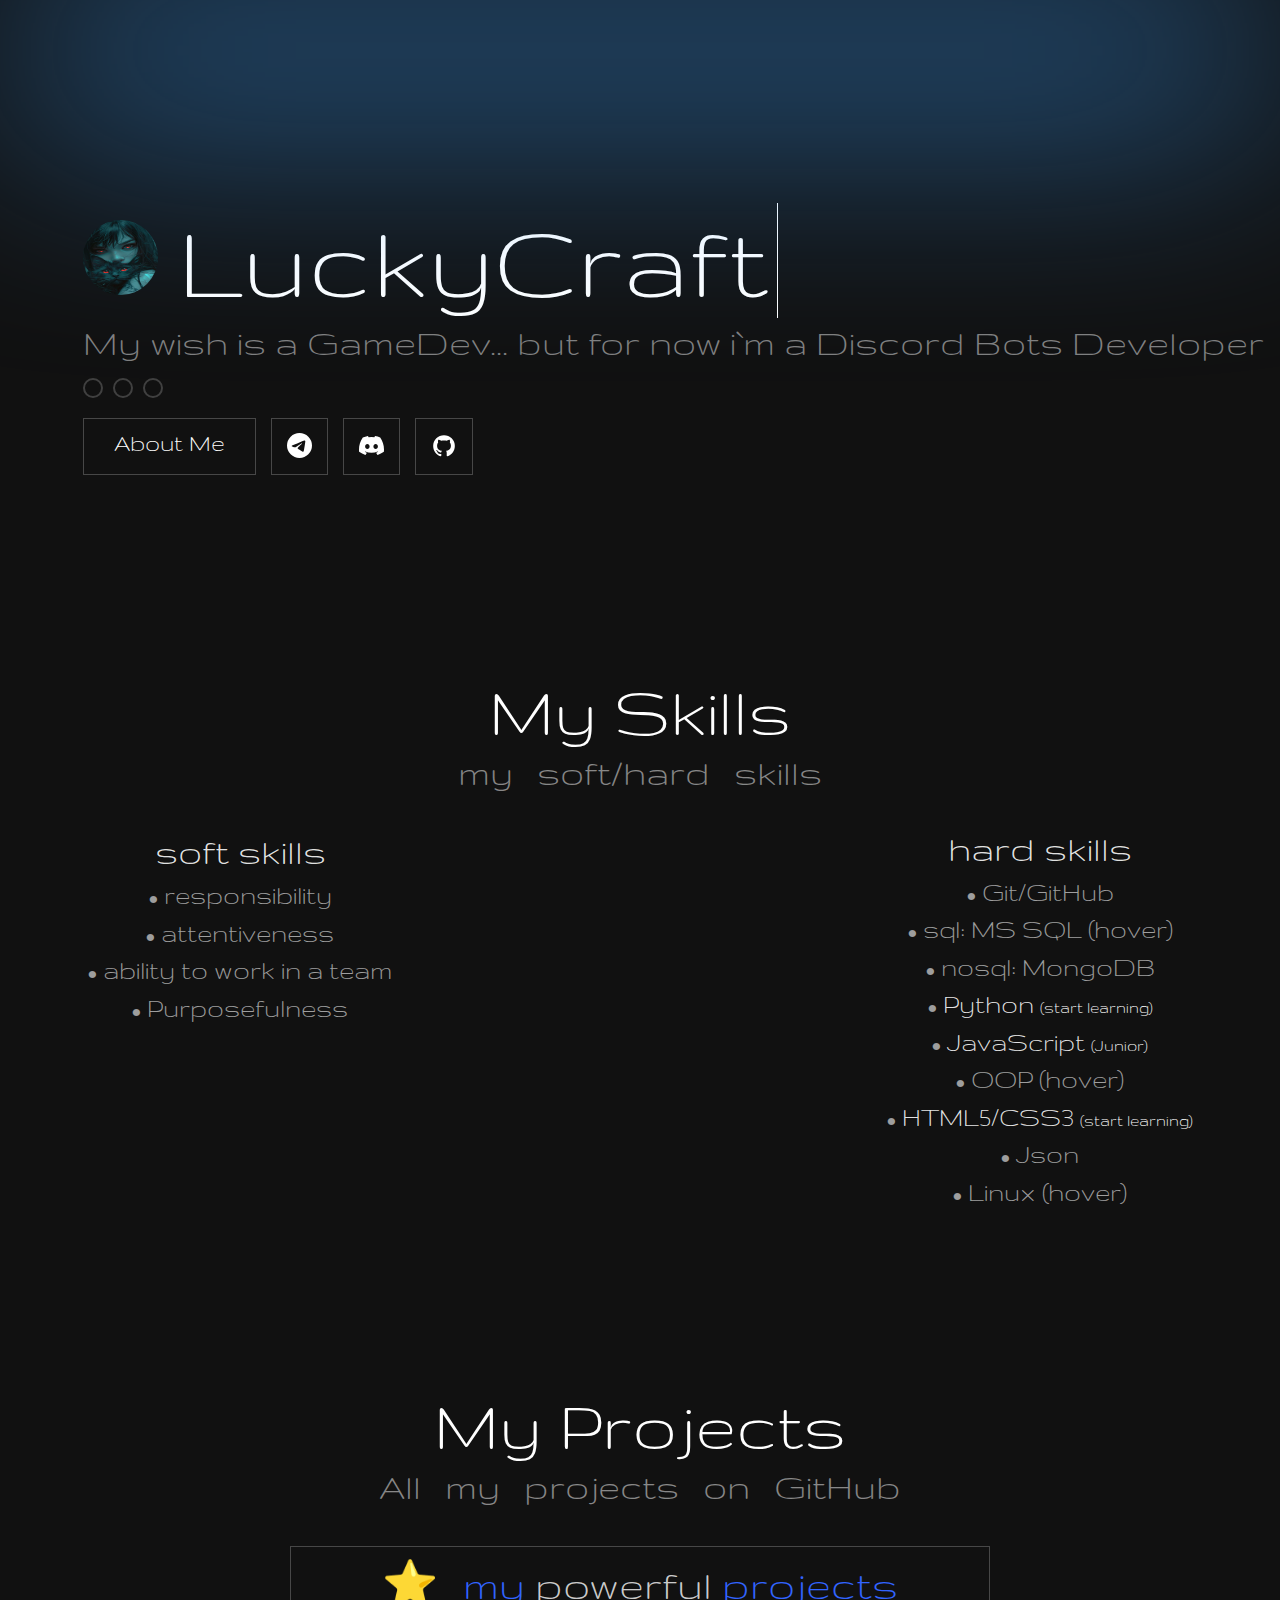
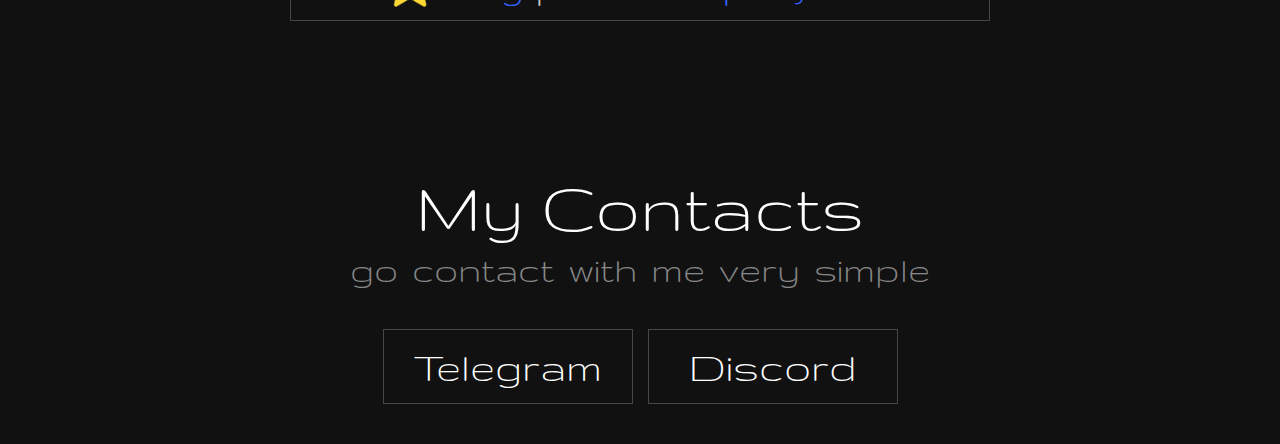
<file: index.html>
<!DOCTYPE html>
<html>
<head>
	<title>My Profile</title>
	<link rel="shortcut icon" href="./logo.jpg" />
	<link rel="preconnect" href="https://fonts.googleapis.com">
	<link rel="preconnect" href="https://fonts.gstatic.com" crossorigin>
	<link href="https://fonts.googleapis.com/css2?family=Gruppo&display=swap" rel="stylesheet">

	<link rel="stylesheet" type="text/css" href="base.css" />
</head>

<body style="background: #111111; font-family: Gruppo;">
	<div class="nav__light"></div>
	<div class="general">
  		<img style="position: relative; top: 210px; height: 75px; width: 75px; border-radius: 500px;" src="./logo.jpg"> 

		<p class="luckycraft">LuckyCraft</p>
		<p style="font-size: 40px; color: #808080; height: 15px;">My wish is a GameDev... but for now i`m a Discord Bots Developer</p>
		<div class="row">	
			<div class="circle"></div>
			<div style="margin-left: 10px;" class="circle"></div>
			<div style="margin-left: 10px;" class="circle"></div>
		</div>
		<div style="margin-top: 20px;" class="row">
			<a href="about-me.html" class="general_button">About Me</a>
			<a href="https://t.me/ImLuckyCraft" target="_blank" style="padding: 12.5px 15px;" class="general_button tooltip"><span class="tooltiptext">Telegram</span><svg transform="translate(0 2)" xmlns="http://www.w3.org/2000/svg" width="25" height="25" fill="currentColor" class="bi bi-youtube" viewBox="0 0 16 16"><path d="M16 8A8 8 0 1 1 0 8a8 8 0 0 1 16 0zM8.287 5.906c-.778.324-2.334.994-4.666 2.01-.378.15-.577.298-.595.442-.03.243.275.339.69.47l.175.055c.408.133.958.288 1.243.294.26.006.549-.1.868-.32 2.179-1.471 3.304-2.214 3.374-2.23.05-.012.12-.026.166.016.047.041.042.12.037.141-.03.129-1.227 1.241-1.846 1.817-.193.18-.33.307-.358.336a8.154 8.154 0 0 1-.188.186c-.38.366-.664.64.015 1.088.327.216.589.393.85.571.284.194.568.387.936.629.093.06.183.125.27.187.331.236.63.448.997.414.214-.02.435-.22.547-.82.265-1.417.786-4.486.906-5.751a1.426 1.426 0 0 0-.013-.315.337.337 0 0 0-.114-.217.526.526 0 0 0-.31-.093c-.3.005-.763.166-2.984 1.09z"/></svg></a>
			<a href="https://discord.com/users/822932254644895794" target="_blank" style="padding: 12.5px 15px;" class="general_button tooltip"><span class="tooltiptext">Discord</span><svg transform="translate(0 2)" xmlns="http://www.w3.org/2000/svg" width="25" height="25" fill="currentColor" class="bi bi-discord" viewBox="0 0 16 16"><path d="M13.545 2.907a13.227 13.227 0 0 0-3.257-1.011.05.05 0 0 0-.052.025c-.141.25-.297.577-.406.833a12.19 12.19 0 0 0-3.658 0 8.258 8.258 0 0 0-.412-.833.051.051 0 0 0-.052-.025c-1.125.194-2.22.534-3.257 1.011a.041.041 0 0 0-.021.018C.356 6.024-.213 9.047.066 12.032c.001.014.01.028.021.037a13.276 13.276 0 0 0 3.995 2.02.05.05 0 0 0 .056-.019c.308-.42.582-.863.818-1.329a.05.05 0 0 0-.01-.059.051.051 0 0 0-.018-.011 8.875 8.875 0 0 1-1.248-.595.05.05 0 0 1-.02-.066.051.051 0 0 1 .015-.019c.084-.063.168-.129.248-.195a.05.05 0 0 1 .051-.007c2.619 1.196 5.454 1.196 8.041 0a.052.052 0 0 1 .053.007c.08.066.164.132.248.195a.051.051 0 0 1-.004.085 8.254 8.254 0 0 1-1.249.594.05.05 0 0 0-.03.03.052.052 0 0 0 .003.041c.24.465.515.909.817 1.329a.05.05 0 0 0 .056.019 13.235 13.235 0 0 0 4.001-2.02.049.049 0 0 0 .021-.037c.334-3.451-.559-6.449-2.366-9.106a.034.034 0 0 0-.02-.019Zm-8.198 7.307c-.789 0-1.438-.724-1.438-1.612 0-.889.637-1.613 1.438-1.613.807 0 1.45.73 1.438 1.613 0 .888-.637 1.612-1.438 1.612Zm5.316 0c-.788 0-1.438-.724-1.438-1.612 0-.889.637-1.613 1.438-1.613.807 0 1.451.73 1.438 1.613 0 .888-.631 1.612-1.438 1.612Z"/></svg></a>
			<a href="https://github.com/ImLuckyCraft" target="_blank" style="padding: 12.5px 15px;" class="general_button tooltip"><span class="tooltiptext">GitHub</span><svg transform="translate(0 2)" xmlns="http://www.w3.org/2000/svg" width="26" height="26" viewBox="0 0 24 24"><path fill="currentColor" d="M12 2A10 10 0 0 0 2 12c0 4.42 2.87 8.17 6.84 9.5c.5.08.66-.23.66-.5v-1.69c-2.77.6-3.36-1.34-3.36-1.34c-.46-1.16-1.11-1.47-1.11-1.47c-.91-.62.07-.6.07-.6c1 .07 1.53 1.03 1.53 1.03c.87 1.52 2.34 1.07 2.91.83c.09-.65.35-1.09.63-1.34c-2.22-.25-4.55-1.11-4.55-4.92c0-1.11.38-2 1.03-2.71c-.1-.25-.45-1.29.1-2.64c0 0 .84-.27 2.75 1.02c.79-.22 1.65-.33 2.5-.33c.85 0 1.71.11 2.5.33c1.91-1.29 2.75-1.02 2.75-1.02c.55 1.35.2 2.39.1 2.64c.65.71 1.03 1.6 1.03 2.71c0 3.82-2.34 4.66-4.57 4.91c.36.31.69.92.69 1.85V21c0 .27.16.59.67.5C19.14 20.16 22 16.42 22 12A10 10 0 0 0 12 2Z"/></svg></a>
		</div>
	</div>

	<p style="text-align: center; font-size: 75px; margin-top: 200px; height: 3.5px;">My Skills</p>
	<p style="text-align: center; font-size: 40px; color: rgb(255,255,255,0.5); word-spacing: 15px;">my soft/hard skills</p>
	<div style="display: fixed; margin-right: 50em; text-align: center;" class="softSkills">
		<p style="font-size: 40px; color: rgb(255,255,255,0.9); height: 10px;">soft skills</p>
		<p style="font-size: 27.5px; color: rgb(255,255,255,0.6); height: 10px;"><span style="font-size: 21px; color: rgb(255,255,255,0.6);">•</span> responsibility</p>
		<p style="font-size: 27.5px; color: rgb(255,255,255,0.6); height: 10px;"><span style="font-size: 21px; color: rgb(255,255,255,0.6);">•</span> attentiveness</p>
		<p style="font-size: 27.5px; color: rgb(255,255,255,0.6); height: 10px;"><span style="font-size: 21px; color: rgb(255,255,255,0.6);">•</span> ability to work in a team</p>
		<p style="font-size: 27.5px; color: rgb(255,255,255,0.6); height: 10px;"><span style="font-size: 21px; color: rgb(255,255,255,0.6);">•</span> Purposefulness</p>
	</div>
	<div style="margin-left: 50em; margin-top: -13.5em; text-align: center;" class="hardSkills">
		<p style="font-size: 40px; color: rgb(255,255,255,0.9); height: 10px;">hard skills</p>
		<p style="font-size: 27.5px; color: rgb(255,255,255,0.6); height: 10px;"><span style="font-size: 21px; color: rgb(255,255,255,0.6);">•</span> Git/GitHub</p>
		<p style="font-size: 27.5px; color: rgb(255,255,255,0.6); height: 10px;"><span style="font-size: 21px; color: rgb(255,255,255,0.6);">•</span> sql: MS SQL (hover)</p>
		<p style="font-size: 27.5px; color: rgb(255,255,255,0.6); height: 10px;"><span style="font-size: 21px; color: rgb(255,255,255,0.6);">•</span> nosql: MongoDB</p>
		<p style="font-size: 27.5px; color: rgb(255,255,255,0.9); height: 10px;"><span style="font-size: 21px; color: rgb(255,255,255,0.6);">•</span> Python <span style="font-size: 17px;">(start learning)</span></p>
		<p style="font-size: 27.5px; color: rgb(255,255,255,0.9); height: 10px;"><span style="font-size: 21px; color: rgb(255,255,255,0.6);">•</span> JavaScript <span style="font-size: 17px;">(Junior)</span></p>
		<p style="font-size: 27.5px; color: rgb(255,255,255,0.6); height: 10px;"><span style="font-size: 21px; color: rgb(255,255,255,0.6);">•</span> OOP (hover)</p>
		<p style="font-size: 27.5px; color: rgb(255,255,255,0.9); height: 10px;"><span style="font-size: 21px; color: rgb(255,255,255,0.6);">•</span> HTML5/CSS3 <span style="font-size: 17px;">(start learning)</span></p>
		<p style="font-size: 27.5px; color: rgb(255,255,255,0.6); height: 10px;"><span style="font-size: 21px; color: rgb(255,255,255,0.6);">•</span> Json</p>
		<p style="font-size: 27.5px; color: rgb(255,255,255,0.6); height: 10px;"><span style="font-size: 21px; color: rgb(255,255,255,0.6);">•</span> Linux (hover)</p>
	</div>

	<p style="text-align: center; font-size: 75px; margin-top: 200px; height: 3.5px;">My Projects</p>
	<p style="text-align: center; font-size: 40px; color: rgb(255,255,255,0.5); word-spacing: 15px;">All my projects on GitHub</p>

	<div onMouseOver="this.style.border='1px solid rgb(120, 120, 120)'" 
	    onMouseOut="this.style.border='1px solid #474747'" style="margin: auto auto; border: 1.5px solid #474747; width: 700px; height: 75px; text-align: center;">
		<a href="https://github.com/ImLuckyCraft" target="_blank" style="position: relative; top: 10px; text-decoration: none; font-size: 45px; color: rgb(50, 100, 255)"><span style="margin-right: 15px; font-weight: bold; color: rgb(50, 100, 255)">⭐</span> my <span style="color: rgb(255,255,255,0.8)">powerful</span> projects</a>
	</div>

	<p style="text-align: center; font-size: 75px; margin-top: 150px; height: 3.5px;">My Contacts</p>
	<p style="text-align: center; font-size: 40px; color: rgb(255,255,255,0.5); word-spacing: 5px;">go contact with me very simple</p>

	<div class="contacts">
		<div onMouseOver="this.style.border='1px solid rgb(120, 120, 120)'" 
		    onMouseOut="this.style.border='1px solid #474747'" style="border: 1.5px solid #474747; width: 250px; height: 75px; text-align: center;">
			<a href="https://t.me/ImLuckyCraft" target="_blank" style="position: relative; top: 15px; text-decoration: none; font-size: 45px; color: rgb(255, 255, 255)">Telegram</a>
		</div>

		<div onMouseOver="this.style.border='1px solid rgb(120, 120, 120)'" 
		    onMouseOut="this.style.border='1px solid #474747'" style="border: 1.5px solid #474747; width: 250px; height: 75px; text-align: center; margin-left: 15px;">
			<a href="https://discord.com/users/822932254644895794" target="_blank" style="position: relative; top: 15px; text-decoration: none; font-size: 45px; color: rgb(255, 255, 255)">Discord</a>
		</div>

		<!-- <div onMouseOver="this.style.border='1px solid rgb(120, 120, 120)'" 
		    onMouseOut="this.style.border='1px solid #474747'" style="border: 1.5px solid #474747; width: 250px; height: 75px; text-align: center; margin-left: 15px;">
			<a href="https://github.com/ImLuckyCraft" style="position: relative; top: 15px; text-decoration: none; font-size: 45px; color: rgb(255, 255, 255)">VK</a>
		</div> -->
	</div><br><br>

</body>
</html>
</file>
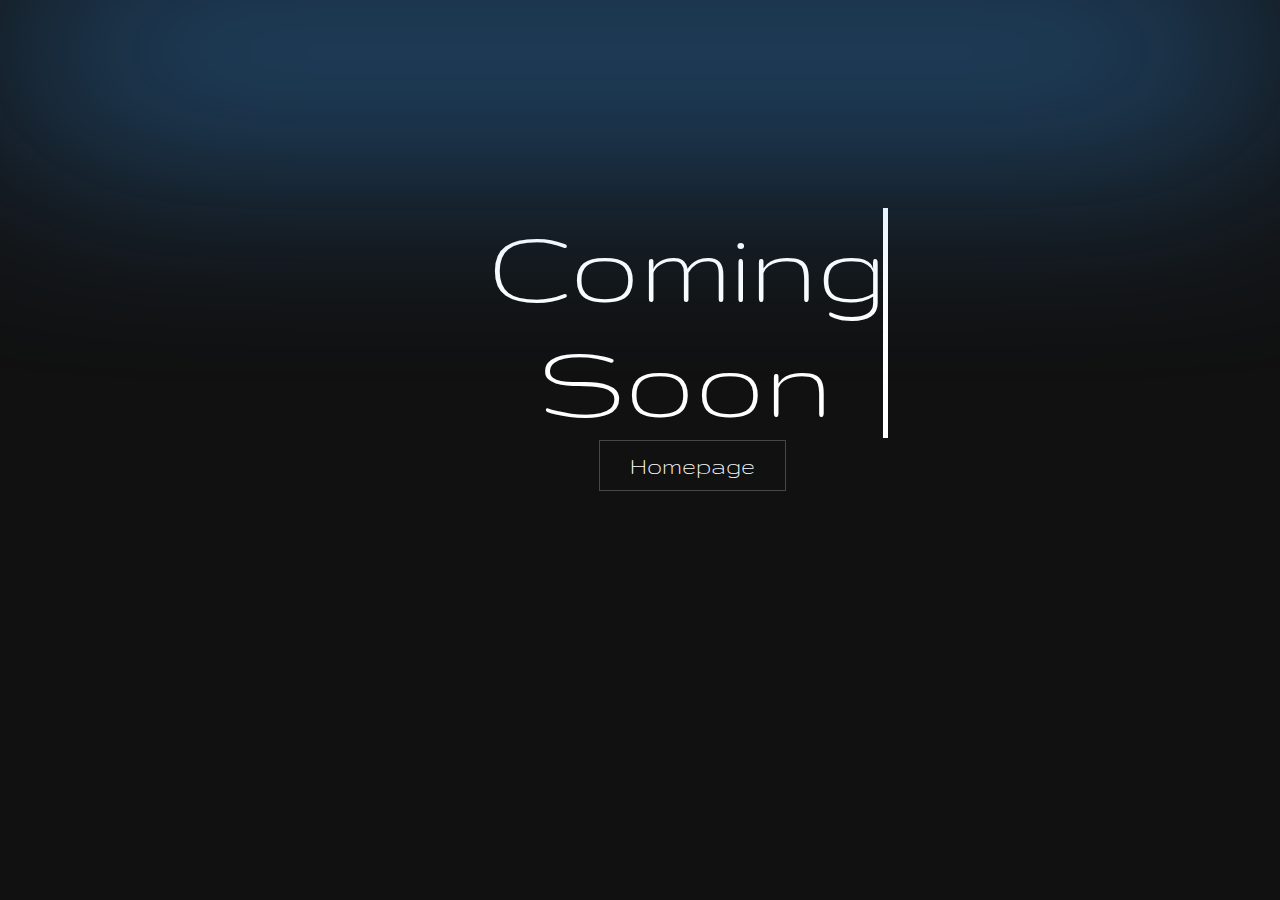
<file: about-me.html>
<!DOCTYPE html>
<html>
<head>
	<title>My Profile</title>
	<link rel="shortcut icon" href="./logo.jpg" />
	<link rel="preconnect" href="https://fonts.googleapis.com">
	<link rel="preconnect" href="https://fonts.gstatic.com" crossorigin>
	<link href="https://fonts.googleapis.com/css2?family=Gruppo&display=swap" rel="stylesheet">
	<link rel="stylesheet" type="text/css" href="base.css" />
</head>

<body style="background: #111111; font-family: Gruppo;">
	<div class="nav__light"></div>
		  <div class="container"> 
			<p class="about-me">Coming Soon</p></div>
		  <div style="text-align: center; margin-top: 50px; margin-left: 120px;">
			<a href="https://imluckycraft.github.io" class="general_button">Homepage</a>
		  </div>
    </body>
    </html>
</file>
<file: base.css>
* {
	box-sizing: border-box;
	color: #fff;
}

::-webkit-scrollbar-track {
  background-color:#292C34;
}

::-webkit-scrollbar-thumb {
  -webkit-border-radius: 0px;
  border-radius: 0px;
  background-color:rgb(255,255,255, 0.1);
}
::-webkit-scrollbar-thumb:hover {
  background-color:#35383c;
}

::-webkit-scrollbar{
  width: 5px;
}

.nav__light {
  background-color: #3CA1FF;
  width: 100%;
  height: 85px;
  filter: blur(120px);
}

/* Tooltip */

.tooltip .tooltiptext {
  opacity: 0;
  width: 120px;
  background-color: rgb(255, 255, 255, 0.075);
  text-align: center;
  padding: 5px 0;
  margin-top: 53.5px;
  margin-left: -45px;
  transition: opacity 0.5s;
  position: absolute;
}

.tooltip:hover .tooltiptext {
  opacity: 0.8;
}

.general {
	margin-left: 75px;
	margin-top: -5.2em;
}

.luckycraft {
  font-size: 115px; 
  margin-bottom: -35px; 
  margin-left: 95px;
  overflow: hidden;
  border-right: 1px solid #fff; 
  line-height: 115px;
  animation: typing 1.4s 0.3s steps(25), blink .5s step-end infinite alternate;
  width: 600px;
}
.about-me {
  font-size: 115px; 
  margin-bottom: -35px; 
  margin-left: 95px;
  text-align: center;
  overflow: hidden;
  border-right: 5px solid #fff; 
  line-height: 115px;
  animation: typing 1.4s 0.3s steps(25), blink .5s step-end infinite alternate;
  width: 400px;
}
.container {
  display: flex;
  justify-content: center;
  align-items: center;
}

@keyframes typing {
  from { width: 0  }
}
    
@keyframes blink {
  50% {
    border-color: transparent
  }
}

.circle {
	border: 2px solid rgb(255,255,255,0.2);
	height: 20px; width: 20px;
	border-radius: 250px;
}

.row {
	display: flex;
}

.general_button {
  border: 1.5px solid #474747;
  padding: 12.5px 30px;
  text-decoration: none;
  font-size: 25px;
  margin-right: 15px;
  transition: all 0.5s;
}
  
.general_button:hover {
  border: 1.5px solid #fff;
  background-color: #fff;
  background: transparent;
}

.contacts {
  display: flex;
  flex-direction: row;
  justify-content: center;
}
</file>
